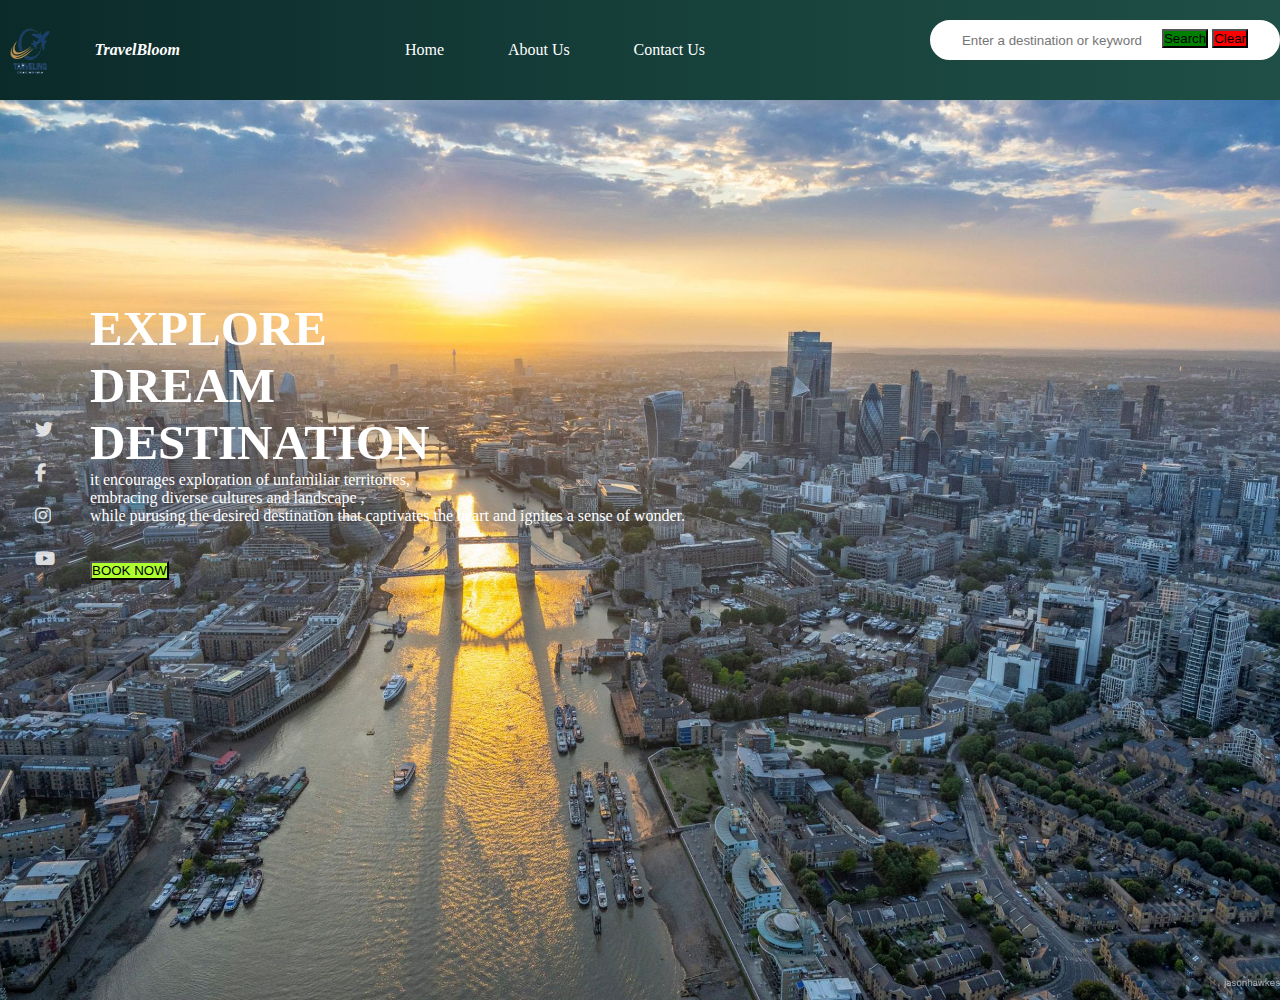
<file: index.html>
<!DOCTYPE html>
<html lang="en">
<head>
    <meta charset="UTF-8">
    <meta name="viewport" content="width=device-width, initial-scale=1.0">
    <title>TravelBloom</title>
    <link rel="stylesheet" href="index.css">
    <link rel="stylesheet" href="https://cdnjs.cloudflare.com/ajax/libs/font-awesome/6.5.1/css/all.min.css">
</head>
<body>
    <nav>
       
        <div id="logo">


            <img src="logo.png" alt="Logo" width="60px" height="80px">

            <h4><i> TravelBloom </i></h4>



        </div>

        <div id="links">

            <ul>
                <li><a href="index.html">Home</a></li>
                <li><a href="aboutus.html">About Us</a></li>
                <li><a href="contact.html">Contact Us</a></li>
            </ul>

        </div>



        

        <div id="search">

            <input type="search" name="" id="search_bar" placeholder="Enter a destination or keyword">

            <div id="searchbar-btn">
                <button id="search-btn">Search</button>
            
                <button id="clear-btn">Clear</button>
            </div>




        </div>
    </nav>


    <div class="social-icons">
            <a href="https://www.twitter.com"><i class="fab fa-twitter"></i></a>
            <a href="https://www.facebook.com"><i class="fab fa-facebook-f"></i></a>
            <a href="https://www.instagram.com"><i class="fab fa-instagram"></i></a>
            <a href="https://www.youtube.com"><i class="fab fa-youtube"></i></a>
    </div>

      <div id="result">

      </div>
  <section class="hero">

     <div class="hero-content">
     
                <h1>EXPLORE </h1>
                <h1>DREAM</h1>
                <h1>DESTINATION</h1>

                <p>it encourages exploration of unfamiliar territories, </p>
                <p> embracing diverse cultures and landscape , </p>
                <p> while purusing the desired destination that captivates the heart and ignites a sense of wonder. </p>
                
                <br>
                <br>
                <button style="background-color:greenyellow" id="book-button">BOOK NOW</button>
    </div>
  </section>
    <script src="travel_recommendation.js"></script>
    <script>
        const button = document.getElementById("book-button")
        button.addEventListener("click",()=>alert("This function will be implemented soon...."))
    </script>
</body>
</html>
</file>
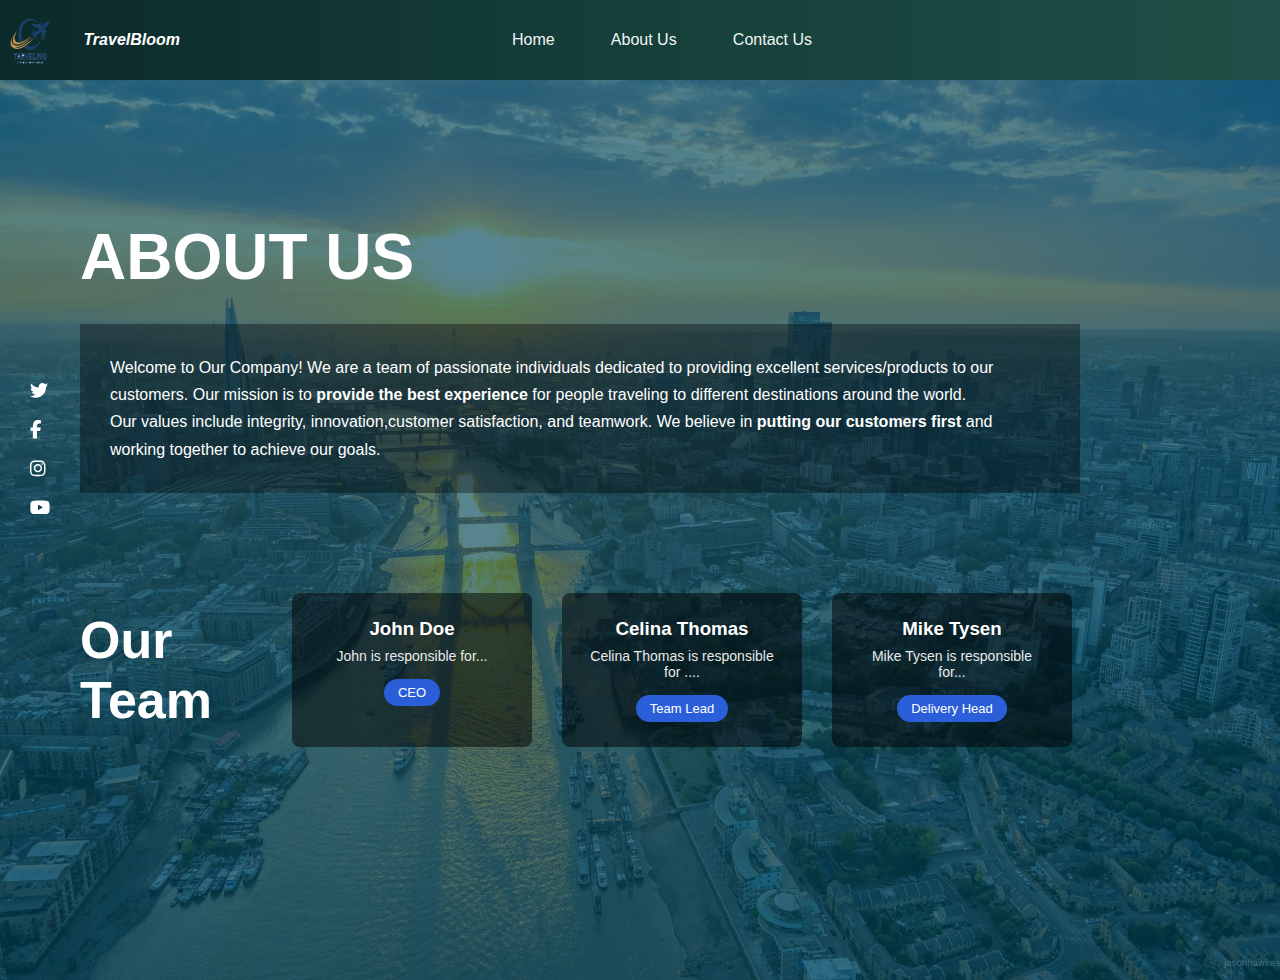
<file: aboutus.html>
<!DOCTYPE html>
<html lang="en">
<head>
    <meta charset="UTF-8">
    <title> About Us</title>
    <meta name="viewport" content="width=device-width, initial-scale=1.0">
    <link rel="stylesheet" href="aboutus.css">
    <link rel="stylesheet" href="https://cdnjs.cloudflare.com/ajax/libs/font-awesome/6.5.1/css/all.min.css">

</head>
<body>

    <nav class="navbar">
        <div id="logo">


            <img src="logo.png" alt="Logo" width="60px" height="80px">

            <h4><i> TravelBloom </i></h4>



        </div>

        <div id="links">

            <ul>
                <li><a href="travel_recommendation.html">Home</a></li>
                <li><a href="aboutus.html">About Us</a></li>
                <li><a href="contact.html">Contact Us</a></li>
            </ul>

        </div>
    </nav>

    <div class="social">
            <a href="#"><i class="fab fa-twitter"></i></a>
            <a href="#"><i class="fab fa-facebook-f"></i></a>
            <a href="#"><i class="fab fa-instagram"></i></a>
            <a href="#"><i class="fab fa-youtube"></i></a>
    </div>

    <section class="hero">

        <div class="overlay">

        </div>

        <div class="content">
            <h1>ABOUT US</h1>


            <div class="about-box">

                <p>
                    Welcome to Our Company! We are a team of passionate individuals dedicated 
                    to providing excellent services/products to our customers.
                    Our mission is to <strong>provide the best experience</strong> for people 
                    traveling to different destinations around the world.
                </p>
                <p>
                    Our values include integrity, innovation,customer satisfaction, and teamwork.
                    We believe in <strong>putting our customers first</strong> and working together
                    to achieve our goals.
                </p>
            </div>


            <div class="team-section">
                <h2>Our <br> Team</h2>


                <div class="team-cards">
                    <div class="card">
                        <div class="avatar"></div>
                        <h3>John Doe</h3>
                        <p>John is responsible for...</p>
                        <span class="role">CEO</span>
                    </div>

                    <div class="card">
                        <div class="avatar"></div>
                        <h3>Celina Thomas</h3>
                        <p>Celina Thomas is responsible for ....</p>
                        <span class="role">Team Lead</span>
                    </div>
                    <div class="card">
                        <div class="avatar"></div>
                        <h3>Mike Tysen</h3>
                        <p>Mike Tysen is responsible for...</p>
                        <span class="role">Delivery Head</span>
                    </div>
                </div>
            </div>
        </div>
    </section>
    
</body>
</html>
</file>
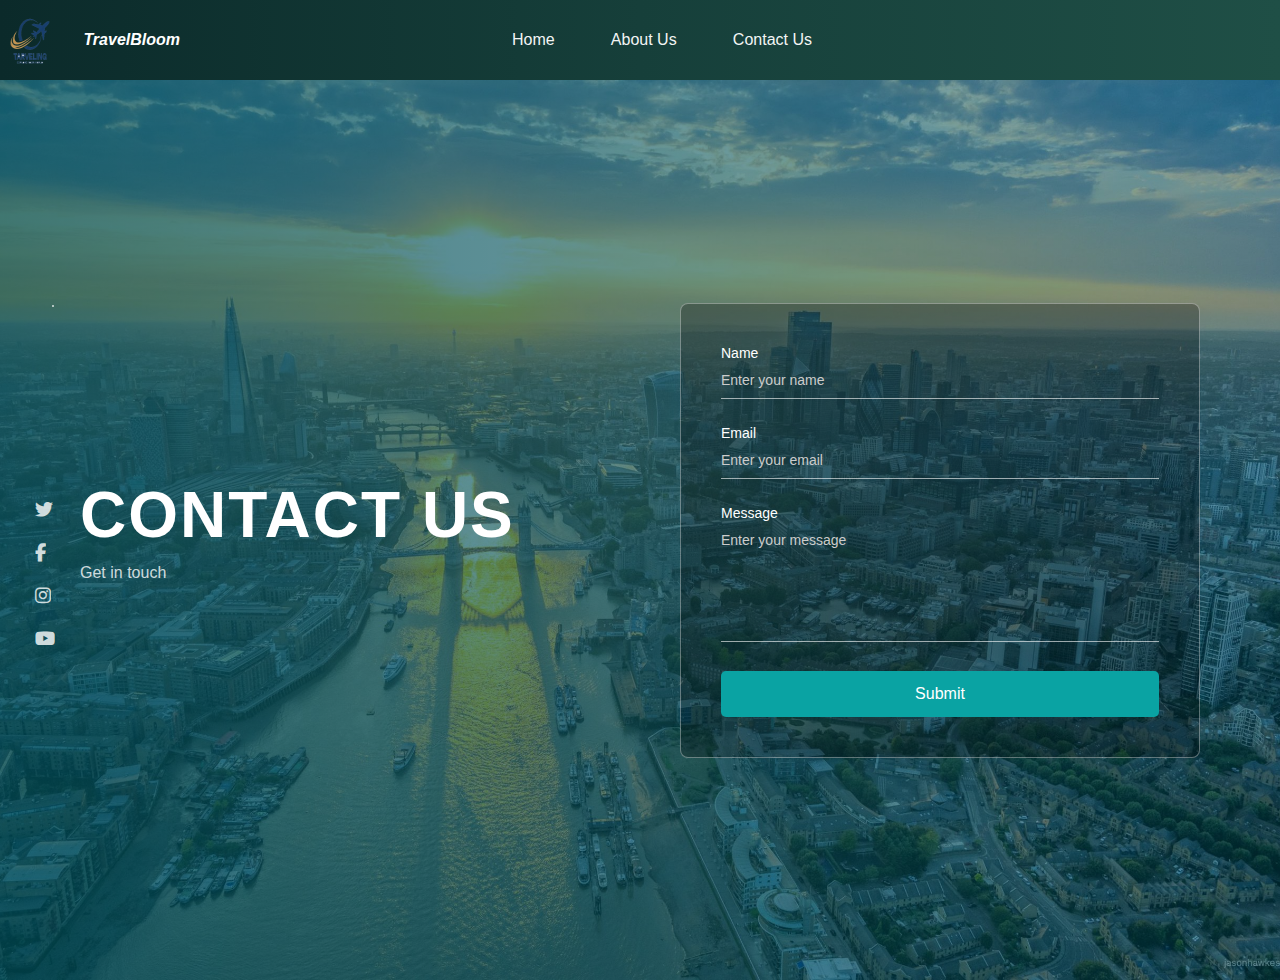
<file: contact.html>
<!DOCTYPE html>
<html lang="en">
<head>
    <meta charset="UTF-8">
    <meta name="viewport" content="width=device-width, initial-scale=1.0">
    <title>Contact us</title>
 
    <link rel="stylesheet" href="contact.css">
    <link rel="stylesheet" href="https://cdnjs.cloudflare.com/ajax/libs/font-awesome/6.5.1/css/all.min.css">
</head>
<body>
    <nav>
       
        <div id="logo">


            <img src="logo.png" alt="Logo" width="60px" height="80px">

            <h4><i> TravelBloom </i></h4>



        </div>

        <div id="links">

            <ul>
                <li><a href="travel_recommendation.html">Home</a></li>
                <li><a href="aboutus.html">About Us</a></li>
                <li><a href="contact.html">Contact Us</a></li>
            </ul>

        </div>

      
    </nav>

   <section class="contact-hero">

    <div class="overlay"></div>

    <div class="social-icons">
            <a href="https://www.twitter.com"><i class="fab fa-twitter"></i></a>
            <a href="https://www.facebook.com"><i class="fab fa-facebook-f"></i></a>
            <a href="https://www.instagram.com"><i class="fab fa-instagram"></i></a>
            <a href="https://www.youtube.com"><i class="fab fa-youtube"></i></a>
    </div>

   <div class="vertical-line"></div>

    <div class="contact-content">
        <div class="left">
            <h1>CONTACT US</h1>
            <p>Get in touch</p>
        </div>

        <div class="right">
            <form action="" class="contact-form" onsubmit="feedback(event)">

                <label for="">Name</label>

                <input type="text" placeholder="Enter your name">

                <label>Email</label>

                <input type="email" name="" id="" placeholder="Enter your email">

                <label>Message</label>

                <textarea placeholder="Enter your message"></textarea>

                <button type="submit">Submit</button>
            </form>
        </div>
    </div>
   </section>
  <script>
        function feedback(e) {
            e.preventDefault(); // stop page reload

            const name = document.querySelector('input[type="text"]').value.trim();
            const email = document.querySelector('input[type="email"]').value.trim();
            const message = document.querySelector('textarea').value.trim();

            // Basic validation
            if (name === "" || email === "" || message === "") {
                alert("⚠️ Please fill in all the fields before submitting.");
                return;
            }

            if (!email.includes("@")) {
                alert("⚠️ Please enter a valid email address.");
                return;
            }

            // Simulated success response
            alert(
                `✅ Thank you, ${name}!\n\n` +
                `Your message has been received successfully.\n` +
                `We will contact you at ${email} shortly.`
            );

            // Clear form after submission
            document.querySelector('.contact-form').reset();
        }
  </script>
</body>
</html>
</file>
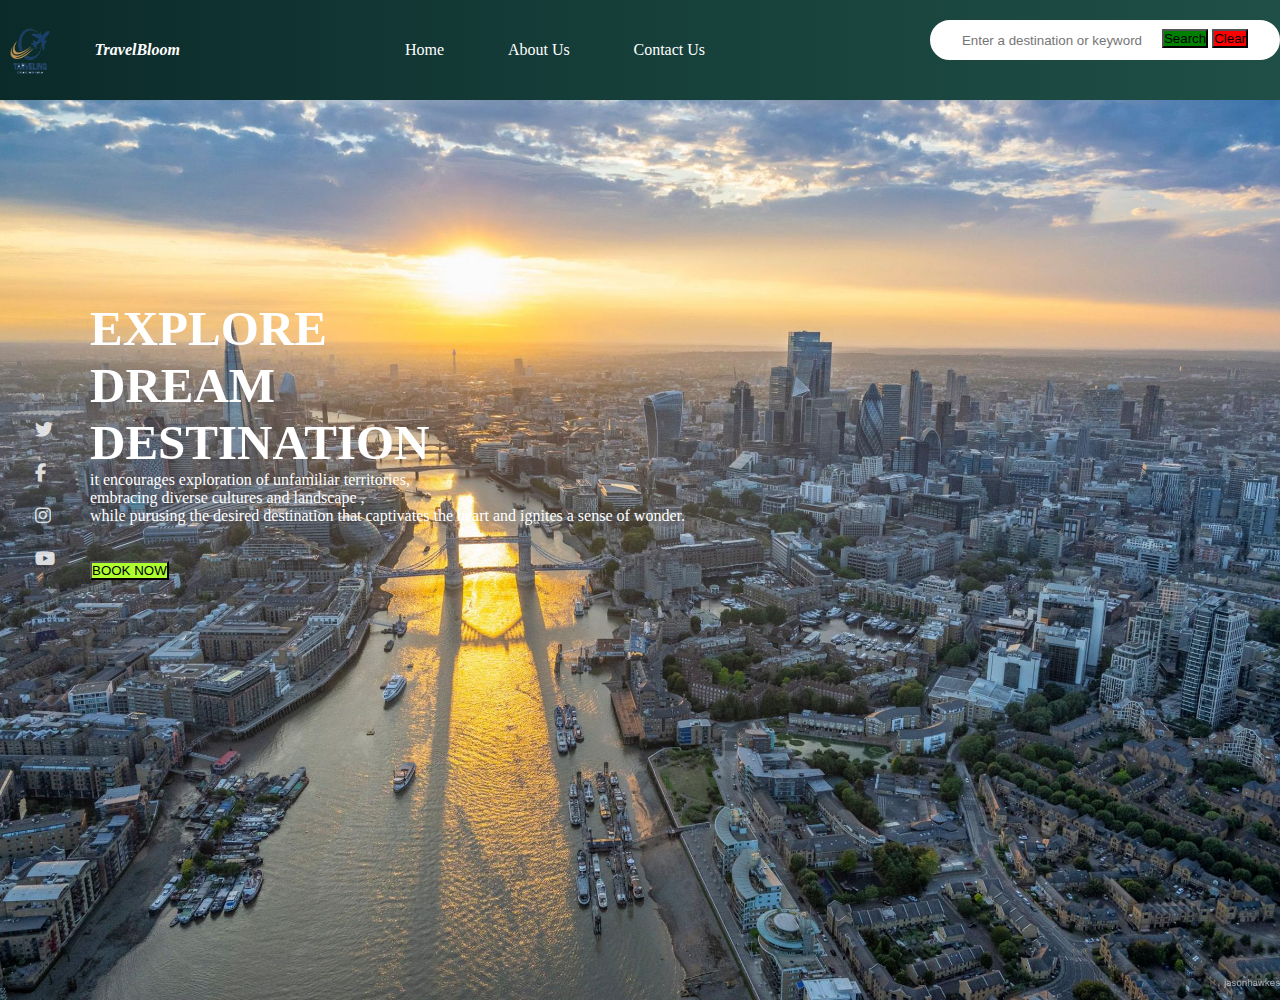
<file: travel_recommendation.html>
<!DOCTYPE html>
<html lang="en">
<head>
    <meta charset="UTF-8">
    <meta name="viewport" content="width=device-width, initial-scale=1.0">
    <title>TravelBloom</title>
    <link rel="stylesheet" href="travel_recommendation.css">
    <link rel="stylesheet" href="https://cdnjs.cloudflare.com/ajax/libs/font-awesome/6.5.1/css/all.min.css">
</head>
<body>
    <nav>
       
        <div id="logo">


            <img src="logo.png" alt="Logo" width="60px" height="80px">

            <h4><i> TravelBloom </i></h4>



        </div>

        <div id="links">

            <ul>
                <li><a href="travel_recommendation.html">Home</a></li>
                <li><a href="aboutus.html">About Us</a></li>
                <li><a href="contact.html">Contact Us</a></li>
            </ul>

        </div>



        

        <div id="search">

            <input type="search" name="" id="search_bar" placeholder="Enter a destination or keyword">

            <div id="searchbar-btn">
                <button id="search-btn">Search</button>
            
                <button id="clear-btn">Clear</button>
            </div>




        </div>
    </nav>


    <div class="social-icons">
            <a href="https://www.twitter.com"><i class="fab fa-twitter"></i></a>
            <a href="https://www.facebook.com"><i class="fab fa-facebook-f"></i></a>
            <a href="https://www.instagram.com"><i class="fab fa-instagram"></i></a>
            <a href="https://www.youtube.com"><i class="fab fa-youtube"></i></a>
    </div>

      <div id="result">

      </div>
  <section class="hero">

     <div class="hero-content">
     
                <h1>EXPLORE </h1>
                <h1>DREAM</h1>
                <h1>DESTINATION</h1>

                <p>it encourages exploration of unfamiliar territories, </p>
                <p> embracing diverse cultures and landscape , </p>
                <p> while purusing the desired destination that captivates the heart and ignites a sense of wonder. </p>
                
                <br>
                <br>
                <button style="background-color:greenyellow" id="book-button">BOOK NOW</button>
    </div>
  </section>
    <script src="travel_recommendation.js"></script>
    <script>
        const button = document.getElementById("book-button")
        button.addEventListener("click",()=>alert("This function will be implemented soon...."))
    </script>
</body>
</html>
</file>
<file: index.css>
*{
    margin: 0;
    padding: 0;
    box-sizing: border-box;


}

nav{
    background: linear-gradient(
        90deg,
        #0b2a2a 0%,
        #163f3a 50%,
        #1f4f46 100%
    );
    display: flex;
    justify-content: space-between;
}
nav a,
nav h4 {
    color: #ffffff;
}

nav #logo{

    display: flex;
    align-items: center;
    justify-content: space-between;
    width: 180px;
}

nav ul{
    display: flex;
    justify-content: space-between;
    align-items: center;
   
    width: 300px;
    height: 100px;
}

nav ul li{
    list-style: none;
    
}
nav ul li a{
    color:white;
    text-decoration: none;
}




nav #search{
    background-color: white;
    width: 350px;
    margin-top: 20px;
    height: 40px;
    border: 5px solid white;
    border-radius: 27px;
    display: flex;
    justify-content: center;
}
#search_bar{
    width: 200px;
    height: 30px;
    border: white;
}
#search-btn{
    margin-top: 4px;
    background-color: green;
}
#clear-btn{
    background-color: red;
}
#search_bar:focus{
    border: 2px solid white;
    outline: none;
}

.social-icons {
    position: absolute;
    left: 35px;
    top: 55%;
    transform: translateY(-50%);
    display: flex;
    flex-direction: column;
    gap: 22px;
    z-index: 3;
}
.social-icons a{

    color: white;
    font-size: 18px;
    opacity: 0.8;
    transition: 0.3s;
}
.social-icons a:hover {
    opacity: 1;
}

#main-content{
    margin-left: 90px;
    margin-top: 200px;
}

#main-content h1{
    color: green;
    font-size: 49px;
}
#main-content p{
    color:green
}
.hero {
  min-height: 100vh;

  background: url("city.jpg") center/cover no-repeat;
  position: relative;
}

.hero-content{

    position: absolute;
    top: 200px;
    left: 90px;

    max-width: 600px;
   
}

.hero-content h1 {
    color: white;
    font-size: 49px;
}

.hero-content p {
    color: white;
}

#result{

    display: none;

    position: absolute;
    top: 120px;
    right:50px;

    width:420px;
    max-height: 70vh;

    background-color: white;
    border-radius: 12px;

    overflow-y: auto;
    z-index: 10;

    box-shadow: 0 10px 30px rgba(0,0,0,0.25);

    padding: 15px;
   
}

.result-card {
    margin-bottom: 15px;
}

.result-card img {
    width: 100%;
    border-radius: 10px;
}

.result-card h3 {
    margin: 10px 0 5px;
}

.result-card p {
    font-size: 14px;
    color: #555;
}
</file>
<file: aboutus.css>
*{
    margin: 0;
    padding: 0;
    box-sizing: border-box;
    font-family: Arial, Helvetica, sans-serif;

}
body{
    color: white;
    background: black;
}



nav{
    background: linear-gradient(
        90deg,
        #0b2a2a 0%,
        #163f3a 50%,
        #1f4f46 100%
    );
    display: flex;
    align-items: center;
    position: relative;
   
}

nav a,
nav h4 {
    color: #ffffff;
}

nav a {
    opacity: 0.95;
}

nav #logo{

   
    display: flex;
    align-items: center;
    justify-content: space-between;
    width: 180px;
}

nav ul{
    display: flex;
    justify-content: space-between;
    align-items: center;
   
    width: 300px;
    height: 100px;
}

nav ul li{
    list-style: none;
    
}
nav ul li a{
    color:white;
    text-decoration: none;
}

#links {
    position: absolute;
    left: 40%;
  

}
.social {
    position:fixed;
    left:30px;
    top:50%;
    transform: translateY(-50%);
    display: flex;
    flex-direction: column;
    gap: 18px;
    z-index: 50;
}
.social a{
    color: white;
    text-decoration: none;
    font-size: 18px;
}
.hero {
    min-height: 100vh;
    background: url("city.jpg") center/cover no-repeat;
    position: relative;
}
.overlay {
    position: absolute;
    inset: 0;
    background: rgba(0,70,90,0.65);
}

.content {
    position: relative;
    padding: 140px 80px;
    max-width: 1400px;
}
.content h1{
    font-size: 64px;
    margin-bottom: 30px;
    /* letter-spacing: 2px; */
}

.about-box {
    max-width: 1000px;
    background: rgba(0,0,0,0.35);
    padding: 30px;
    line-height: 1.7;
    

}
.team-section {
    display: flex;
    align-items: center;
    margin-top:100px;
    gap:80px;
}

.team-section h2{
    font-size: 52px;
    /* line-height: 1.1; */
}

.team-cards {
    display: flex;
    gap:30px
}

.card {
    width:240px;
    background: rgba(0,0,0,0.5);
    padding: 25px;
    text-align:center;
    border-radius: 8px;
    text-align: center;
    /* margin: 0 auto 15px; */
}
.card h3{
    margin-bottom:8px;
}
.card p {
    font-size:14px;
    opacity: 0.9;
}
.role{
    display: inline-block;
    margin-top: 15px;
    padding: 6px 14px;
    background:#2b5fd9;
    border-radius: 20px;
    font-size: 13px;

}
</file>
<file: contact.css>
*{
    margin: 0;
    padding: 0;
    box-sizing: border-box;
    font-family: Arial, Helvetica, sans-serif;

}

body{
    height: 100vh;
}

nav{
    background: linear-gradient(
        90deg,
        #0b2a2a 0%,
        #163f3a 50%,
        #1f4f46 100%
    );
    display: flex;
    align-items: center;
    position: relative;
   
}

nav a,
nav h4 {
    color: #ffffff;
}

nav a {
    opacity: 0.95;
}

nav #logo{

   
    display: flex;
    align-items: center;
    justify-content: space-between;
    width: 180px;
}

nav ul{
    display: flex;
    justify-content: space-between;
    align-items: center;
   
    width: 300px;
    height: 100px;
}

nav ul li{
    list-style: none;
    
}
nav ul li a{
    color:white;
    text-decoration: none;
}

#links {
    position: absolute;
    left: 40%;
  

}


.contact-hero {
    position: relative;
    height:100vh;
    background: url("city.jpg") center/cover no-repeat;
    
}

.overlay {
    position: absolute;
    inset: 0;
    background: linear-gradient(
        to right,
        rgba(0,80,90,0.75),
        rgba(0,80,90,0.45)
    );
}
.social-icons {
    position: absolute;
    left: 35px;
    top: 55%;
    transform: translateY(-50%);
    display: flex;
    flex-direction: column;
    gap: 22px;
    z-index: 3;
}
.social-icons a{

    color: white;
    font-size: 18px;
    opacity: 0.8;
    transition: 0.3s;
}
.social-icons a:hover {
    opacity: 1;
}

.vertical-line {
    position: absolute;
    left: 52px;
    top: 25%;
    height: 2px;
    width: 2px;
    background: rgba(255,255,255,0.6);
    z-index: 3;
}
.contact-content{
    position: relative;
    z-index: 2;
    height: 100%;
    display: flex;
    align-items: center;
    justify-content: space-between;
    padding:80px;
}

.left h1 {
    color: #fff;
    font-size: 64px;
    font-weight: 800;
    letter-spacing: 2px;
}
.left p{
    margin-top: 12px;
    color: rgba(255,255,255,0.8);    
}

.right{
    width:520px;
}
.contact-form{
    background: rgba(0,0,0,0.25);
    padding: 40px;
     border-radius: 8px;
     border: 1px solid rgba(255,255,255,0.35);
    
}
.contact-form label {

    color: #fff;
    font-size: 14px;
}
.contact-form input,
.contact-form textarea {

    width: 100%;
    background: transparent;
    border: none;
    border-bottom: 1px solid rgba(255,255,255,0.6);
    padding: 10px 0;
    margin-bottom: 25px;
    color: white;
    font-size: 14px;
}

.contact-form textarea {
    height: 120px;
    resize: none;
}
.contact-form input::placeholder,
.contact-form textarea::placeholder{
    color: #ccc;
}

.contact-form button {
    width: 100%;
    padding: 14px;
    border: none;
    background: #0aa3a3;
    color: #fff;
    font-size: 16px;
    border-radius: 5px;
    cursor: pointer;
}

.contact-form button:hover {
    background: #0c8b8b;
}
</file>
<file: travel_recommendation.css>
*{
    margin: 0;
    padding: 0;
    box-sizing: border-box;


}

nav{
    background: linear-gradient(
        90deg,
        #0b2a2a 0%,
        #163f3a 50%,
        #1f4f46 100%
    );
    display: flex;
    justify-content: space-between;
}
nav a,
nav h4 {
    color: #ffffff;
}

nav #logo{

    display: flex;
    align-items: center;
    justify-content: space-between;
    width: 180px;
}

nav ul{
    display: flex;
    justify-content: space-between;
    align-items: center;
   
    width: 300px;
    height: 100px;
}

nav ul li{
    list-style: none;
    
}
nav ul li a{
    color:white;
    text-decoration: none;
}




nav #search{
    background-color: white;
    width: 350px;
    margin-top: 20px;
    height: 40px;
    border: 5px solid white;
    border-radius: 27px;
    display: flex;
    justify-content: center;
}
#search_bar{
    width: 200px;
    height: 30px;
    border: white;
}
#search-btn{
    margin-top: 4px;
    background-color: green;
}
#clear-btn{
    background-color: red;
}
#search_bar:focus{
    border: 2px solid white;
    outline: none;
}

.social-icons {
    position: absolute;
    left: 35px;
    top: 55%;
    transform: translateY(-50%);
    display: flex;
    flex-direction: column;
    gap: 22px;
    z-index: 3;
}
.social-icons a{

    color: white;
    font-size: 18px;
    opacity: 0.8;
    transition: 0.3s;
}
.social-icons a:hover {
    opacity: 1;
}

#main-content{
    margin-left: 90px;
    margin-top: 200px;
}

#main-content h1{
    color: green;
    font-size: 49px;
}
#main-content p{
    color:green
}
.hero {
  min-height: 100vh;

  background: url("city.jpg") center/cover no-repeat;
  position: relative;
}

.hero-content{

    position: absolute;
    top: 200px;
    left: 90px;

    max-width: 600px;
   
}

.hero-content h1 {
    color: white;
    font-size: 49px;
}

.hero-content p {
    color: white;
}

#result{

    display: none;

    position: absolute;
    top: 120px;
    right:50px;

    width:420px;
    max-height: 70vh;

    background-color: white;
    border-radius: 12px;

    overflow-y: auto;
    z-index: 10;

    box-shadow: 0 10px 30px rgba(0,0,0,0.25);

    padding: 15px;
   
}

.result-card {
    margin-bottom: 15px;
}

.result-card img {
    width: 100%;
    border-radius: 10px;
}

.result-card h3 {
    margin: 10px 0 5px;
}

.result-card p {
    font-size: 14px;
    color: #555;
}
</file>
